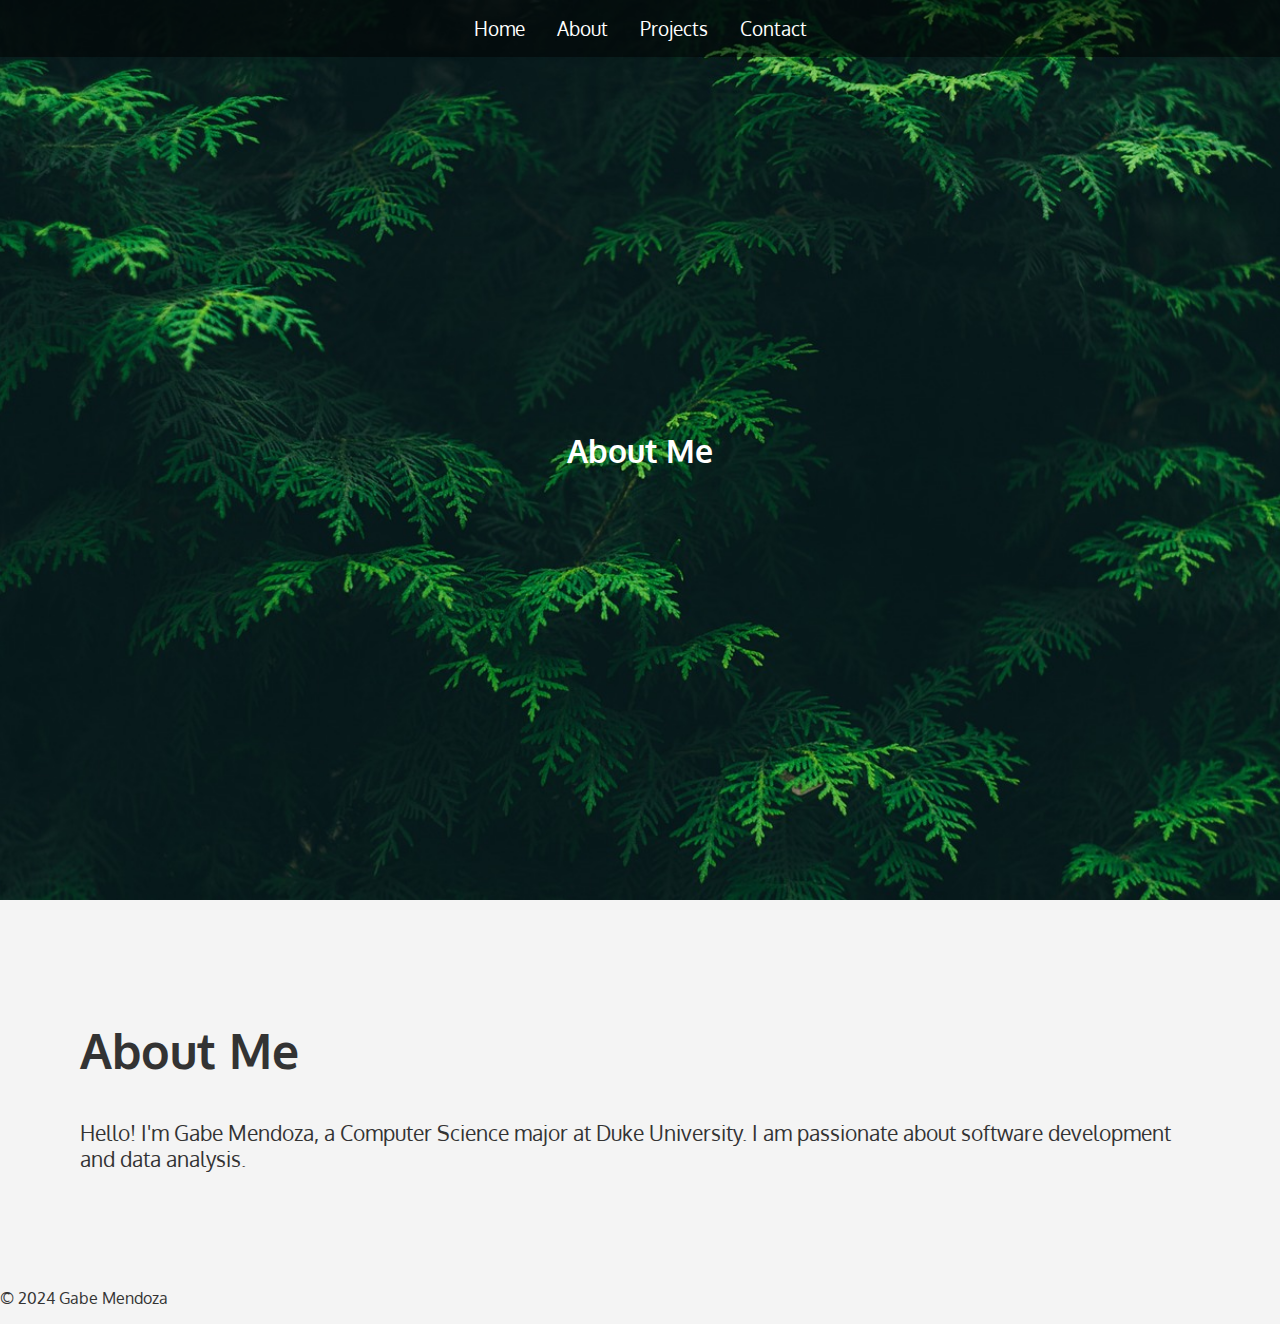
<file: about.html>
<!DOCTYPE html>
<html lang="en">
<head>
    <meta charset="UTF-8">
    <meta name="viewport" content="width=device-width, initial-scale=1.0">
    <title>About</title>
    <link rel="stylesheet" href="styles.css">
</head>
<body>
    <header>
        <h1>About Me</h1>
        <nav>
            <ul>
                <li><a href="index.html">Home</a></li>
                <li><a href="about.html">About</a></li>
                <li><a href="projects.html">Projects</a></li>
                <li><a href="contact.html">Contact</a></li>
            </ul>
        </nav>
    </header>
    <main>
        <h2>About Me</h2>
        <p>Hello! I'm Gabe Mendoza, a Computer Science major at Duke University. I am passionate about software development and data analysis.</p>
    </main>
    <footer>
        <p>&copy; 2024 Gabe Mendoza</p>
    </footer>
</body>
</html>
</file>
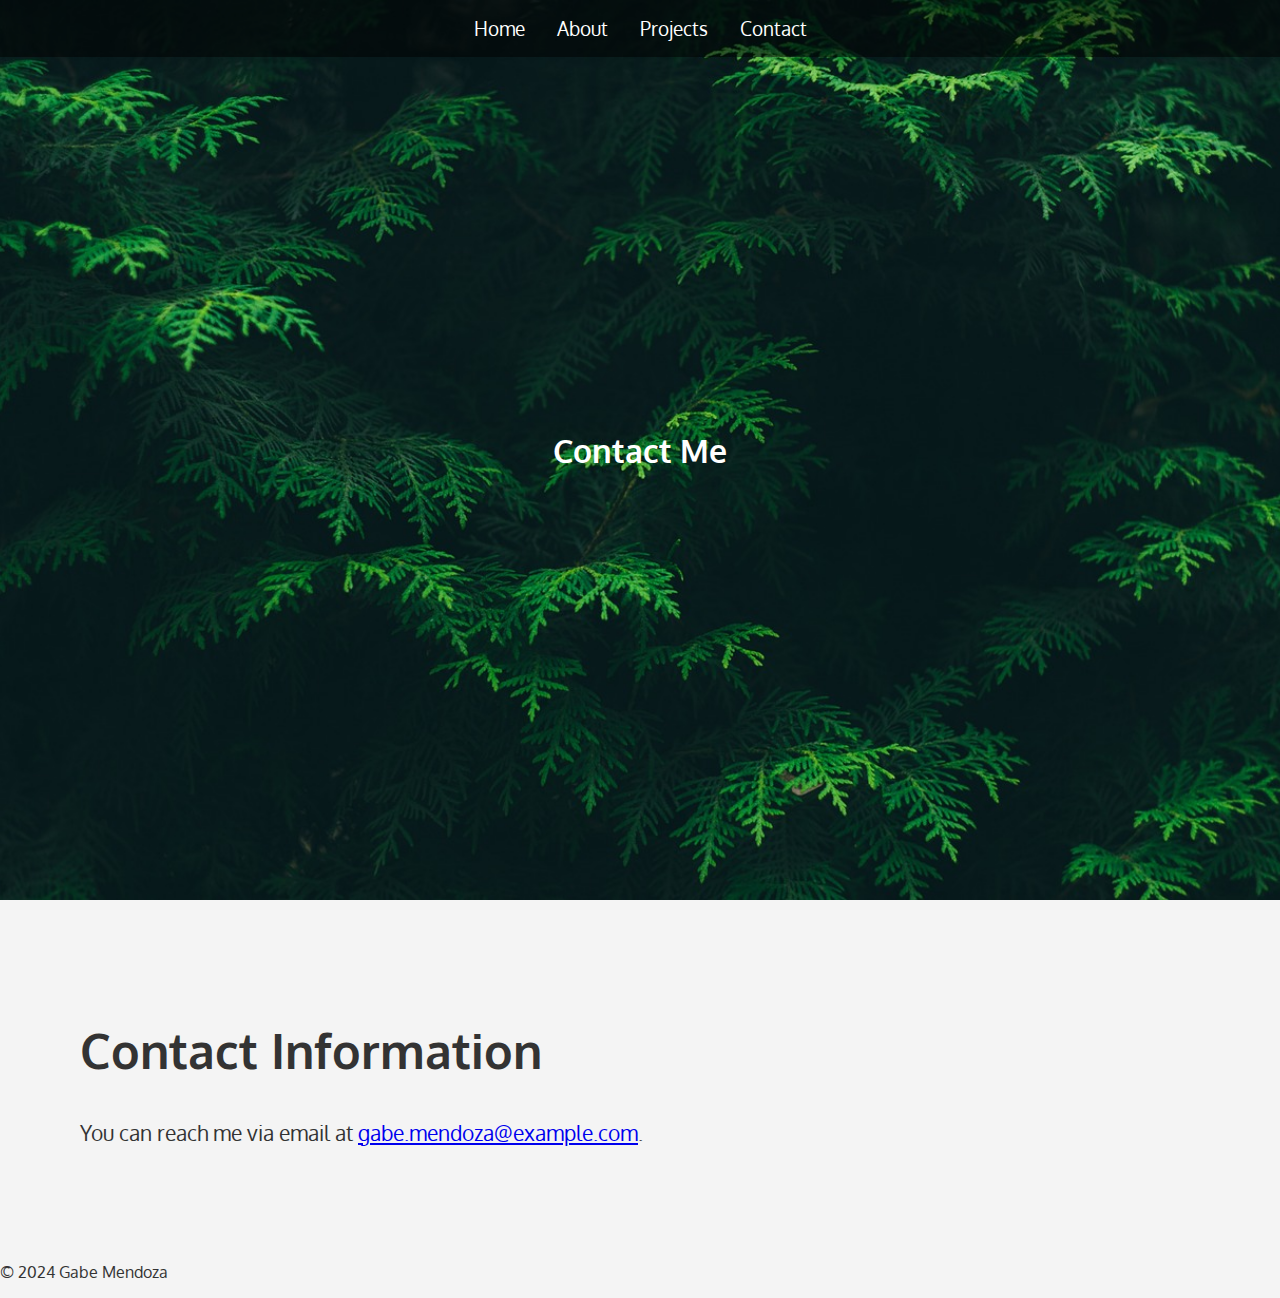
<file: contact.html>
<!DOCTYPE html>
<html lang="en">
<head>
    <meta charset="UTF-8">
    <meta name="viewport" content="width=device-width, initial-scale=1.0">
    <title>Contact</title>
    <link rel="stylesheet" href="styles.css">
</head>
<body>
    <header>
        <h1>Contact Me</h1>
        <nav>
            <ul>
                <li><a href="index.html">Home</a></li>
                <li><a href="about.html">About</a></li>
                <li><a href="projects.html">Projects</a></li>
                <li><a href="contact.html">Contact</a></li>
            </ul>
        </nav>
    </header>
    <main>
        <h2>Contact Information</h2>
        <p>You can reach me via email at <a href="mailto:gabe.mendoza@example.com">gabe.mendoza@example.com</a>.</p>
    </main>
    <footer>
        <p>&copy; 2024 Gabe Mendoza</p>
    </footer>
</body>
</html>
</file>
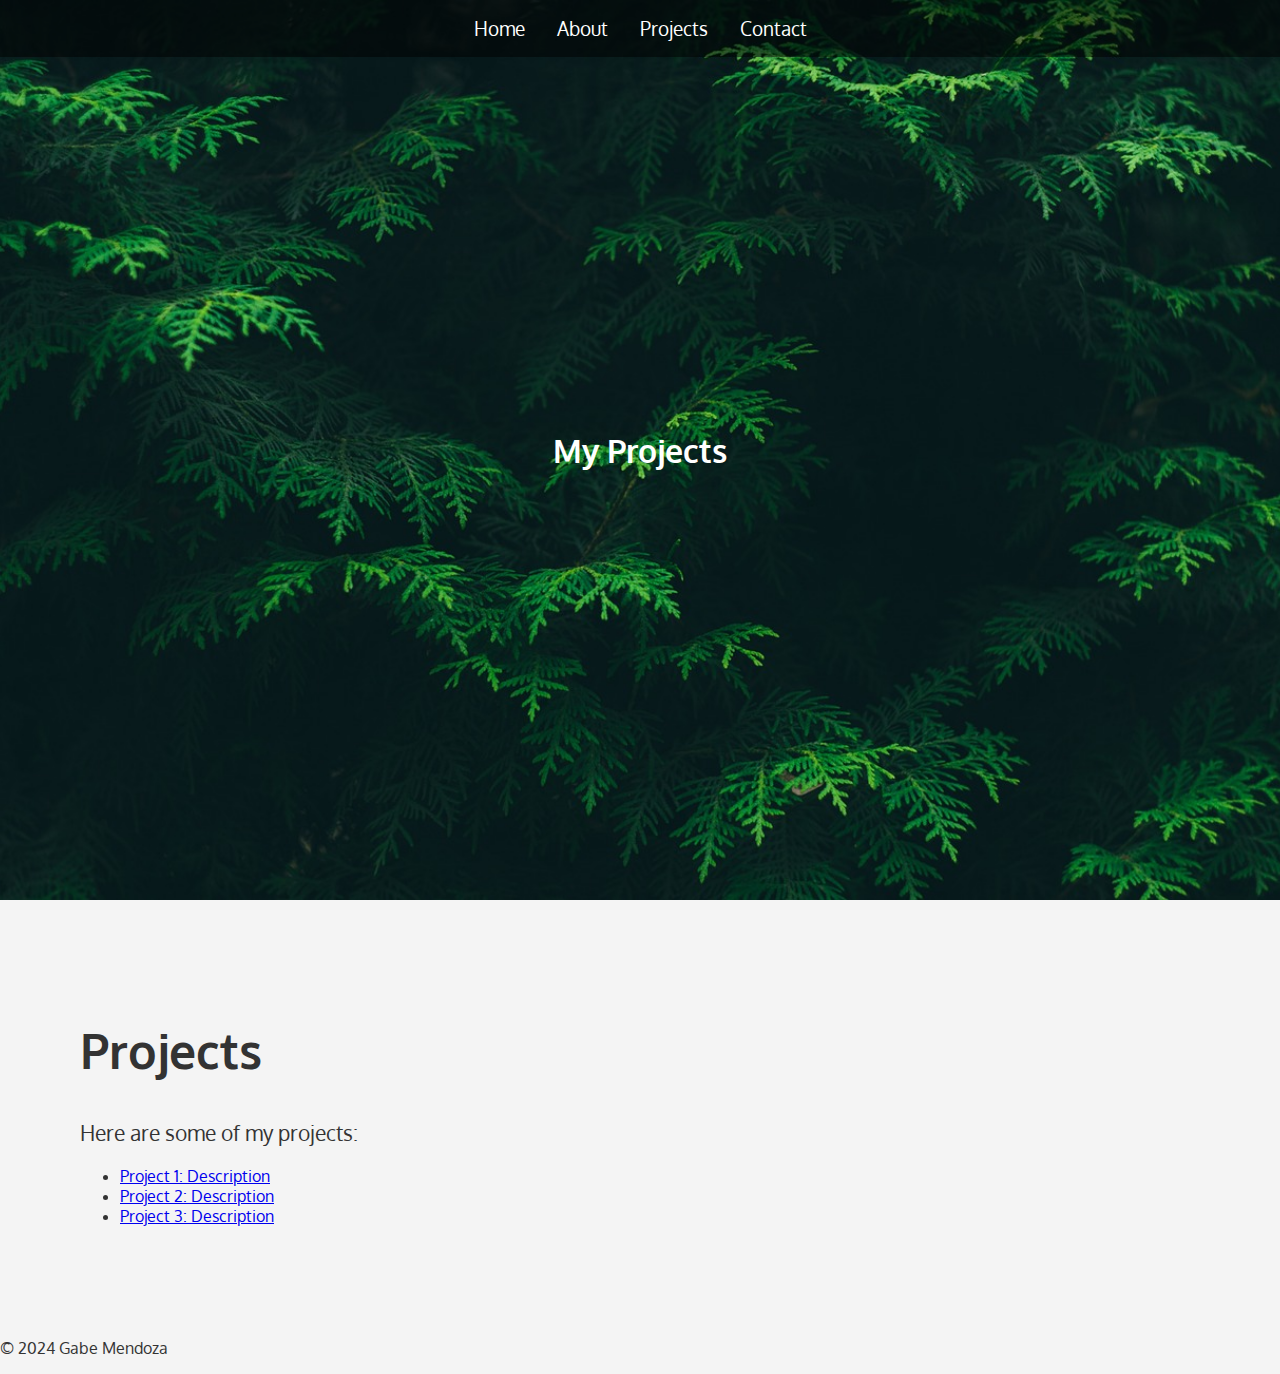
<file: projects.html>
<!DOCTYPE html>
<html lang="en">
<head>
    <meta charset="UTF-8">
    <meta name="viewport" content="width=device-width, initial-scale=1.0">
    <title>Projects</title>
    <link rel="stylesheet" href="styles.css">
</head>
<body>
    <header>
        <h1>My Projects</h1>
        <nav>
            <ul>
                <li><a href="index.html">Home</a></li>
                <li><a href="about.html">About</a></li>
                <li><a href="projects.html">Projects</a></li>
                <li><a href="contact.html">Contact</a></li>
            </ul>
        </nav>
    </header>
    <main>
        <h2>Projects</h2>
        <p>Here are some of my projects:</p>
        <ul>
            <li><a href="#">Project 1: Description</a></li>
            <li><a href="#">Project 2: Description</a></li>
            <li><a href="#">Project 3: Description</a></li>
        </ul>
    </main>
    <footer>
        <p>&copy; 2024 Gabe Mendoza</p>
    </footer>
</body>
</html>
</file>
<file: styles.css>
@import url('https://fonts.googleapis.com/css2?family=Oxygen:wght@400;700&display=swap');

body, html {
    scroll-behavior: smooth;
    margin: 0;
    padding: 0;
    font-family: 'Oxygen', sans-serif;
    background-color: #f4f4f4;
    color: #333;
}

header {
    background: url('images/background/leaf.jpg') no-repeat center center/cover;
    height: 100vh;
    display: flex;
    flex-direction: column;
    justify-content: center;
    align-items: center;
    text-align: center;
    color: white;
}

.header-content h1 {
    font-size: 5rem;
    margin: 1rem;
}

.social-links {
    margin-top: 1rem;
    display: flex;
    justify-content: center;
    gap: 1rem
}

.header-link {
    color: white;
    text-decoration: none;
    margin: 0 1rem;
    font-size: 1.2rem;
}

.social-links a {
    text-decoration: none;
    padding: 0.5rem 1rem;
    border: 1px solid #fff;
    border-radius: 4px;
}

.social-links a:hover {
    background-color: #fff;
    color: #012169;
}

nav {
    width: 100%;
    background-color: rgba(0, 0, 0, 0.5);
    position: absolute;
    top: 0;
    padding: 1rem;
}

nav ul {
    list-style-type: none;
    display: flex;
    justify-content: center;
    padding: 0;
    margin: 0;
}

nav ul li {
    margin: 0 1rem;
}

nav ul li a {
    color: white;
    text-decoration: none;
    font-size: 1.2rem;
}

nav ul li a:hover {
    text-decoration: underline;
}

main {
    padding: 5rem;
}

main h2 {
    font-size: 3rem;
}

main h3 {
    font-size: 1.8rem;
}

main p {
    font-size: 1.3rem;
}

section {
    margin: 2rem 0;
}

#intro {
    display: flex;
    flex-direction: column;
    align-items: center;
    text-align: center;
    background-color: #ffffff;
    border-radius: 10px;
}

.intro-content {
    display: flex;
    align-items: center;
}


#intro .intro-content img {
    width: 300px;  
    height: 300px; 
    max-width: 300px;  
    max-height: 300px;
    margin: 2rem 1rem 2rem 2rem;
    border-radius: 50%;
    object-fit: cover;
    border: 2px solid black;
}

#intro .intro-content p{
    margin-right: 2rem;
}


#about {
    background-color: #e0e0e0;
    padding: 2rem;
    border-radius: 10px;
}

.about-content {
    position: relative;
    padding: 1rem
}

.about-img-top-right {
    width: 300px;
    float: right;
    margin-left: 1rem;
    margin-bottom: 2rem;
    border-radius: 8px;
    border: 2px solid black;
}

.about-img-bottom-left {
    width: 400px;
    float: left;
    margin-right: 1rem;
    margin-top: 1rem;
    border-radius: 8px;
    border: 2px solid black;
}

#internships {
    background-color: #ffffff;
    padding: 5rem;
    border-radius: 10px;
}

.internship {
    display: flex;
    align-items: center;
    margin-bottom: 2rem;
    border-radius: 8px;
    border: 2px solid black;
}

.internship img {
    width: 150px;
    height: auto;
    margin: 0 2rem 0 2rem;
    border-radius: 10px;
}

.internship-text {
    padding: 3rem;
}

.internship-text h3 a {
    color: rgb(118, 74, 74);
    text-decoration: underline;
}

.internship-text h3 a:hover {
    text-decoration: underline;
}

#projects {
    background-color: #e0e0e0;
    padding: 2rem;
    border-radius: 10px;
}

.project-row {
    display: flex;
    justify-content: space-between;
    flex-wrap: wrap;
}

.project-box {
    width: 48%;
    background-color: #fff;
    border-radius: 10px;
    margin-bottom: 2rem;
    overflow: hidden;
    box-shadow: 4px 4px 5px rgba(0, 0, 0, 0.1);
    border: 2px solid black;
}

.project-box img {
    width: 90%;
    height: auto;
    margin: 1rem;
}

.project-text {
    padding: 1rem;
}

#contact {
    text-align: center;
    padding: 2rem;
}

.contact-links {
    display: flex;
    justify-content: center;
    gap: 1rem;
}

.contact-links a img {
    width: 50px;
    height: 50px;
    border-radius: 50%;
    transition: transform 0.3s;
}

.contact-links a img:hover {
    transform: scale(1.1);
}
</file>
